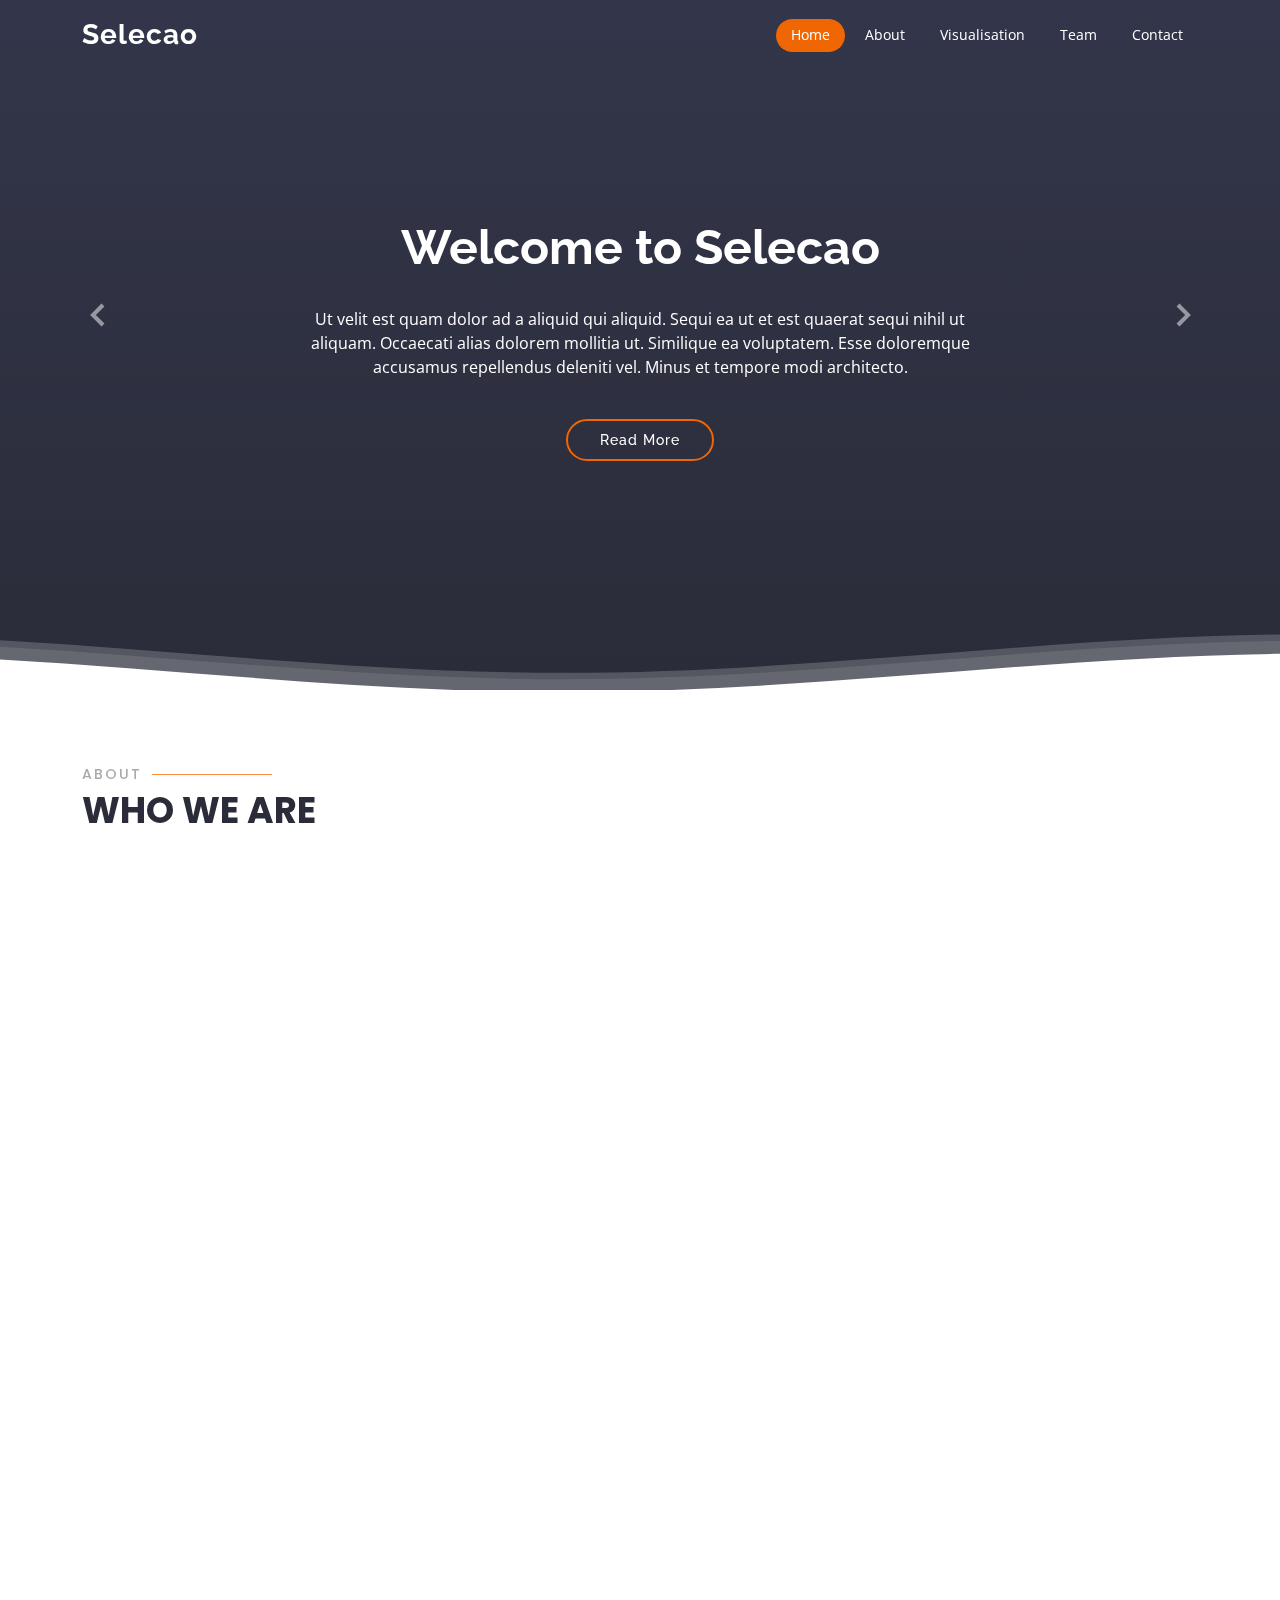
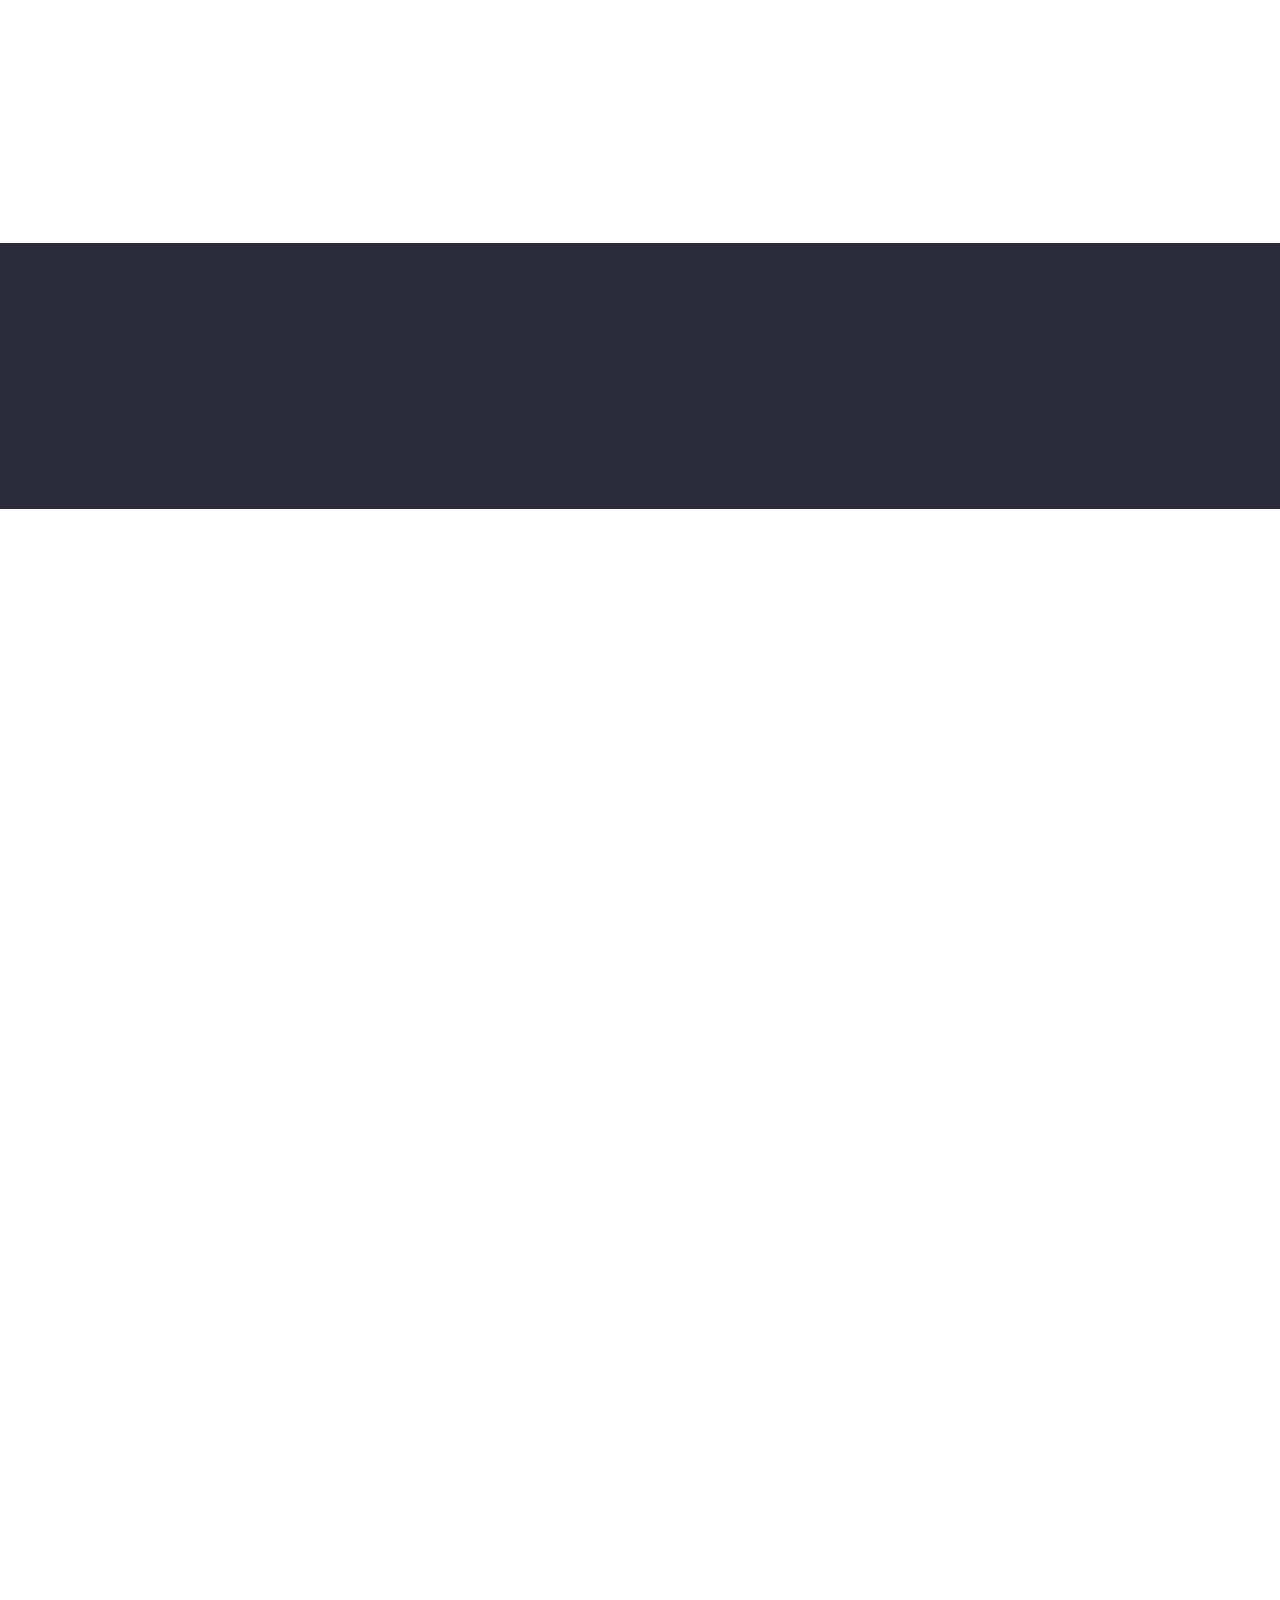
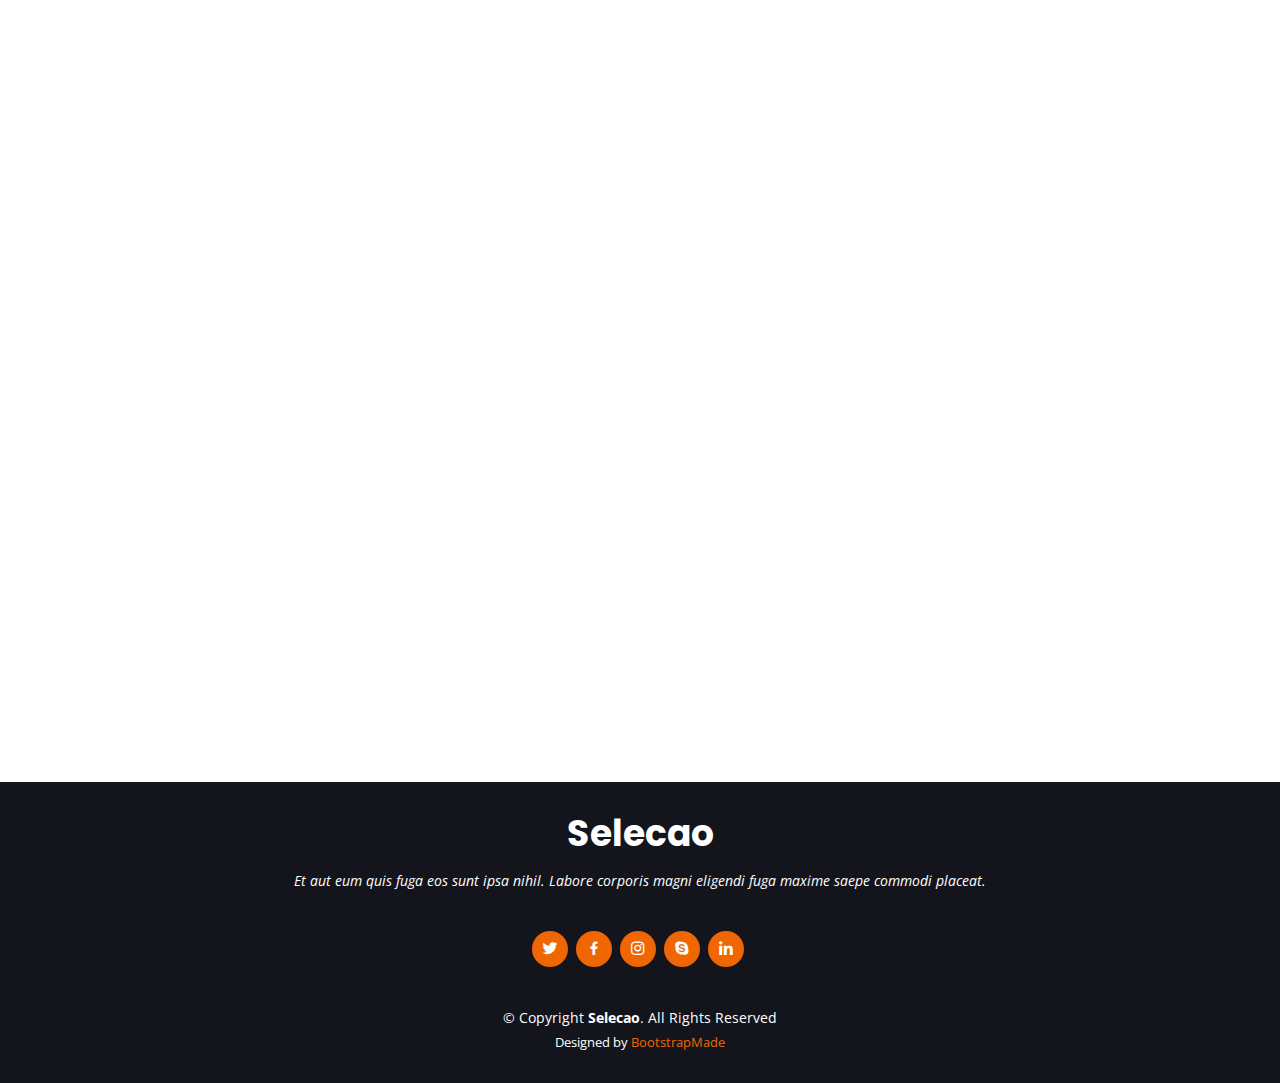
<file: 01_main/index.html>
<!DOCTYPE html>
<html lang="en">

<head>
  <meta charset="utf-8">
  <meta content="width=device-width, initial-scale=1.0" name="viewport">

  <title>Selecao Bootstrap Template - Index</title>
  <meta content="" name="description">
  <meta content="" name="keywords">

  <!-- Favicons -->
  <link href="assets/img/favicon.png" rel="icon">
  <link href="assets/img/apple-touch-icon.png" rel="apple-touch-icon">

  <!-- Google Fonts -->
  <link href="https://fonts.googleapis.com/css?family=Open+Sans:300,300i,400,400i,600,600i,700,700i|Raleway:300,300i,400,400i,500,500i,600,600i,700,700i|Poppins:300,300i,400,400i,500,500i,600,600i,700,700i" rel="stylesheet">

  <!-- Vendor CSS Files -->
  <link href="assets/vendor/animate.css/animate.min.css" rel="stylesheet">
  <link href="assets/vendor/aos/aos.css" rel="stylesheet">
  <link href="assets/vendor/bootstrap/css/bootstrap.min.css" rel="stylesheet">
  <link href="assets/vendor/bootstrap-icons/bootstrap-icons.css" rel="stylesheet">
  <link href="assets/vendor/boxicons/css/boxicons.min.css" rel="stylesheet">
  <link href="assets/vendor/glightbox/css/glightbox.min.css" rel="stylesheet">
  <link href="assets/vendor/remixicon/remixicon.css" rel="stylesheet">
  <link href="assets/vendor/swiper/swiper-bundle.min.css" rel="stylesheet">

  <!-- Template Main CSS File -->
  <link href="assets/css/style.css" rel="stylesheet">

  <!-- =======================================================
  * Template Name: Selecao - v4.1.0
  * Template URL: https://bootstrapmade.com/selecao-bootstrap-template/
  * Author: BootstrapMade.com
  * License: https://bootstrapmade.com/license/
  ======================================================== -->
</head>

<body>

  <!-- ======= Header ======= -->
  <header id="header" class="fixed-top d-flex align-items-center  header-transparent ">
    <div class="container d-flex align-items-center justify-content-between">

      <div class="logo">
        <h1><a href="index.html">Selecao</a></h1>
        <!-- Uncomment below if you prefer to use an image logo -->
        <!-- <a href="index.html"><img src="assets/img/logo.png" alt="" class="img-fluid"></a>-->
      </div>

      <nav id="navbar" class="navbar">
        <ul>
          <li><a class="nav-link scrollto active" href="index.html">Home</a></li>
          <li><a class="nav-link scrollto" href="data.html">About</a></li>
          <li><a class="nav-link scrollto" href="visualisation.html">Visualisation</a></li>
          <!-- <li><a class="nav-link scrollto " href="#portfolio">Portfolio</a></li>
          <li><a class="nav-link scrollto" href="#pricing">Pricing</a></li> -->
          <li><a class="nav-link scrollto" href="#team">Team</a></li>
          <!-- <li class="dropdown"><a href="#"><span>Drop Down</span> <i class="bi bi-chevron-down"></i></a>
            <ul>
              <li><a href="#">Drop Down 1</a></li>
              <li class="dropdown"><a href="#"><span>Deep Drop Down</span> <i class="bi bi-chevron-right"></i></a>
                <ul>
                  <li><a href="#">Deep Drop Down 1</a></li>
                  <li><a href="#">Deep Drop Down 2</a></li>
                  <li><a href="#">Deep Drop Down 3</a></li>
                  <li><a href="#">Deep Drop Down 4</a></li>
                  <li><a href="#">Deep Drop Down 5</a></li>
                </ul>
              </li>
              <li><a href="#">Drop Down 2</a></li>
              <li><a href="#">Drop Down 3</a></li>
              <li><a href="#">Drop Down 4</a></li>
            </ul>
          </li> -->
          <li><a class="nav-link scrollto" href="#contact">Contact</a></li>
        </ul>
        <i class="bi bi-list mobile-nav-toggle"></i>
      </nav><!-- .navbar -->

    </div>
  </header><!-- End Header -->

  <!-- ======= Hero Section ======= -->
  <section id="hero" class="d-flex flex-column justify-content-end align-items-center">
    <div id="heroCarousel" data-bs-interval="5000" class="container carousel carousel-fade" data-bs-ride="carousel">

      <!-- Slide 1 -->
      <div class="carousel-item active">
        <div class="carousel-container">
          <h2 class="animate__animated animate__fadeInDown">Welcome to <span>Selecao</span></h2>
          <p class="animate__animated fanimate__adeInUp">Ut velit est quam dolor ad a aliquid qui aliquid. Sequi ea ut et est quaerat sequi nihil ut aliquam. Occaecati alias dolorem mollitia ut. Similique ea voluptatem. Esse doloremque accusamus repellendus deleniti vel. Minus et tempore modi architecto.</p>
          <a href="#about" class="btn-get-started animate__animated animate__fadeInUp scrollto">Read More</a>
        </div>
      </div>

      <!-- Slide 2 -->
      <div class="carousel-item">
        <div class="carousel-container">
          <h2 class="animate__animated animate__fadeInDown">Lorem Ipsum Dolor</h2>
          <p class="animate__animated animate__fadeInUp">Ut velit est quam dolor ad a aliquid qui aliquid. Sequi ea ut et est quaerat sequi nihil ut aliquam. Occaecati alias dolorem mollitia ut. Similique ea voluptatem. Esse doloremque accusamus repellendus deleniti vel. Minus et tempore modi architecto.</p>
          <a href="#about" class="btn-get-started animate__animated animate__fadeInUp scrollto">Read More</a>
        </div>
      </div>

      <!-- Slide 3 -->
      <div class="carousel-item">
        <div class="carousel-container">
          <h2 class="animate__animated animate__fadeInDown">Sequi ea ut et est quaerat</h2>
          <p class="animate__animated animate__fadeInUp">Ut velit est quam dolor ad a aliquid qui aliquid. Sequi ea ut et est quaerat sequi nihil ut aliquam. Occaecati alias dolorem mollitia ut. Similique ea voluptatem. Esse doloremque accusamus repellendus deleniti vel. Minus et tempore modi architecto.</p>
          <a href="#about" class="btn-get-started animate__animated animate__fadeInUp scrollto">Read More</a>
        </div>
      </div>

      <a class="carousel-control-prev" href="#heroCarousel" role="button" data-bs-slide="prev">
        <span class="carousel-control-prev-icon bx bx-chevron-left" aria-hidden="true"></span>
      </a>

      <a class="carousel-control-next" href="#heroCarousel" role="button" data-bs-slide="next">
        <span class="carousel-control-next-icon bx bx-chevron-right" aria-hidden="true"></span>
      </a>

    </div>

    <svg class="hero-waves" xmlns="http://www.w3.org/2000/svg" xmlns:xlink="http://www.w3.org/1999/xlink" viewBox="0 24 150 28 " preserveAspectRatio="none">
      <defs>
        <path id="wave-path" d="M-160 44c30 0 58-18 88-18s 58 18 88 18 58-18 88-18 58 18 88 18 v44h-352z">
      </defs>
      <g class="wave1">
        <use xlink:href="#wave-path" x="50" y="3" fill="rgba(255,255,255, .1)">
      </g>
      <g class="wave2">
        <use xlink:href="#wave-path" x="50" y="0" fill="rgba(255,255,255, .2)">
      </g>
      <g class="wave3">
        <use xlink:href="#wave-path" x="50" y="9" fill="#fff">
      </g>
    </svg>

  </section><!-- End Hero -->

  <main id="main">

    <!-- ======= About Section ======= -->
    <section id="about" class="about">
      <div class="container">

        <div class="section-title" data-aos="zoom-out">
          <h2>About</h2>
          <p>Who we are</p>
        </div>

        <div class="row content" data-aos="fade-up">
          <div class="col-lg-6">
            <p>
              Lorem ipsum dolor sit amet, consectetur adipiscing elit, sed do eiusmod tempor incididunt ut labore et dolore
              magna aliqua.
            </p>
            <ul>
              <li><i class="ri-check-double-line"></i> Ullamco laboris nisi ut aliquip ex ea commodo consequat</li>
              <li><i class="ri-check-double-line"></i> Duis aute irure dolor in reprehenderit in voluptate velit</li>
              <li><i class="ri-check-double-line"></i> Ullamco laboris nisi ut aliquip ex ea commodo consequat</li>
            </ul>
          </div>
          <div class="col-lg-6 pt-4 pt-lg-0">
            <p>
              Ullamco laboris nisi ut aliquip ex ea commodo consequat. Duis aute irure dolor in reprehenderit in voluptate
              velit esse cillum dolore eu fugiat nulla pariatur. Excepteur sint occaecat cupidatat non proident, sunt in
              culpa qui officia deserunt mollit anim id est laborum.
            </p>
            <a href="#" class="btn-learn-more">Learn More</a>
          </div>
        </div>

      </div>
    </section><!-- End About Section -->

    <!-- ======= Features Section ======= -->
    <section id="features" class="features">
      <div class="container">

        <ul class="nav nav-tabs row d-flex">
          <li class="nav-item col-3" data-aos="zoom-in">
            <a class="nav-link active show" data-bs-toggle="tab" href="#tab-1">
              <i class="ri-gps-line"></i>
              <h4 class="d-none d-lg-block">Modi sit est dela pireda nest</h4>
            </a>
          </li>
          <li class="nav-item col-3" data-aos="zoom-in" data-aos-delay="100">
            <a class="nav-link" data-bs-toggle="tab" href="#tab-2">
              <i class="ri-body-scan-line"></i>
              <h4 class="d-none d-lg-block">Unde praesenti mara setra le</h4>
            </a>
          </li>
          <li class="nav-item col-3" data-aos="zoom-in" data-aos-delay="200">
            <a class="nav-link" data-bs-toggle="tab" href="#tab-3">
              <i class="ri-sun-line"></i>
              <h4 class="d-none d-lg-block">Pariatur explica nitro dela</h4>
            </a>
          </li>
          <li class="nav-item col-3" data-aos="zoom-in" data-aos-delay="300">
            <a class="nav-link" data-bs-toggle="tab" href="#tab-4">
              <i class="ri-store-line"></i>
              <h4 class="d-none d-lg-block">Nostrum qui dile node</h4>
            </a>
          </li>
        </ul>

        <div class="tab-content" data-aos="fade-up">
          <div class="tab-pane active show" id="tab-1">
            <div class="row">
              <div class="col-lg-6 order-2 order-lg-1 mt-3 mt-lg-0">
                <h3>Voluptatem dignissimos provident quasi corporis voluptates sit assumenda.</h3>
                <p class="fst-italic">
                  Lorem ipsum dolor sit amet, consectetur adipiscing elit, sed do eiusmod tempor incididunt ut labore et dolore
                  magna aliqua.
                </p>
                <ul>
                  <li><i class="ri-check-double-line"></i> Ullamco laboris nisi ut aliquip ex ea commodo consequat.</li>
                  <li><i class="ri-check-double-line"></i> Duis aute irure dolor in reprehenderit in voluptate velit.</li>
                  <li><i class="ri-check-double-line"></i> Ullamco laboris nisi ut aliquip ex ea commodo consequat. Duis aute irure dolor in reprehenderit in voluptate trideta storacalaperda mastiro dolore eu fugiat nulla pariatur.</li>
                </ul>
                <p>
                  Ullamco laboris nisi ut aliquip ex ea commodo consequat. Duis aute irure dolor in reprehenderit in voluptate
                  velit esse cillum dolore eu fugiat nulla pariatur. Excepteur sint occaecat cupidatat non proident, sunt in
                  culpa qui officia deserunt mollit anim id est laborum
                </p>
              </div>
              <div class="col-lg-6 order-1 order-lg-2 text-center">
                <img src="assets/img/features-1.png" alt="" class="img-fluid">
              </div>
            </div>
          </div>
          <div class="tab-pane" id="tab-2">
            <div class="row">
              <div class="col-lg-6 order-2 order-lg-1 mt-3 mt-lg-0">
                <h3>Neque exercitationem debitis soluta quos debitis quo mollitia officia est</h3>
                <p>
                  Ullamco laboris nisi ut aliquip ex ea commodo consequat. Duis aute irure dolor in reprehenderit in voluptate
                  velit esse cillum dolore eu fugiat nulla pariatur. Excepteur sint occaecat cupidatat non proident, sunt in
                  culpa qui officia deserunt mollit anim id est laborum
                </p>
                <p class="fst-italic">
                  Lorem ipsum dolor sit amet, consectetur adipiscing elit, sed do eiusmod tempor incididunt ut labore et dolore
                  magna aliqua.
                </p>
                <ul>
                  <li><i class="ri-check-double-line"></i> Ullamco laboris nisi ut aliquip ex ea commodo consequat.</li>
                  <li><i class="ri-check-double-line"></i> Duis aute irure dolor in reprehenderit in voluptate velit.</li>
                  <li><i class="ri-check-double-line"></i> Provident mollitia neque rerum asperiores dolores quos qui a. Ipsum neque dolor voluptate nisi sed.</li>
                  <li><i class="ri-check-double-line"></i> Ullamco laboris nisi ut aliquip ex ea commodo consequat. Duis aute irure dolor in reprehenderit in voluptate trideta storacalaperda mastiro dolore eu fugiat nulla pariatur.</li>
                </ul>
              </div>
              <div class="col-lg-6 order-1 order-lg-2 text-center">
                <img src="assets/img/features-2.png" alt="" class="img-fluid">
              </div>
            </div>
          </div>
          <div class="tab-pane" id="tab-3">
            <div class="row">
              <div class="col-lg-6 order-2 order-lg-1 mt-3 mt-lg-0">
                <h3>Voluptatibus commodi ut accusamus ea repudiandae ut autem dolor ut assumenda</h3>
                <p>
                  Ullamco laboris nisi ut aliquip ex ea commodo consequat. Duis aute irure dolor in reprehenderit in voluptate
                  velit esse cillum dolore eu fugiat nulla pariatur. Excepteur sint occaecat cupidatat non proident, sunt in
                  culpa qui officia deserunt mollit anim id est laborum
                </p>
                <ul>
                  <li><i class="ri-check-double-line"></i> Ullamco laboris nisi ut aliquip ex ea commodo consequat.</li>
                  <li><i class="ri-check-double-line"></i> Duis aute irure dolor in reprehenderit in voluptate velit.</li>
                  <li><i class="ri-check-double-line"></i> Provident mollitia neque rerum asperiores dolores quos qui a. Ipsum neque dolor voluptate nisi sed.</li>
                </ul>
                <p class="fst-italic">
                  Lorem ipsum dolor sit amet, consectetur adipiscing elit, sed do eiusmod tempor incididunt ut labore et dolore
                  magna aliqua.
                </p>
              </div>
              <div class="col-lg-6 order-1 order-lg-2 text-center">
                <img src="assets/img/features-3.png" alt="" class="img-fluid">
              </div>
            </div>
          </div>
          <div class="tab-pane" id="tab-4">
            <div class="row">
              <div class="col-lg-6 order-2 order-lg-1 mt-3 mt-lg-0">
                <h3>Omnis fugiat ea explicabo sunt dolorum asperiores sequi inventore rerum</h3>
                <p>
                  Ullamco laboris nisi ut aliquip ex ea commodo consequat. Duis aute irure dolor in reprehenderit in voluptate
                  velit esse cillum dolore eu fugiat nulla pariatur. Excepteur sint occaecat cupidatat non proident, sunt in
                  culpa qui officia deserunt mollit anim id est laborum
                </p>
                <p class="fst-italic">
                  Lorem ipsum dolor sit amet, consectetur adipiscing elit, sed do eiusmod tempor incididunt ut labore et dolore
                  magna aliqua.
                </p>
                <ul>
                  <li><i class="ri-check-double-line"></i> Ullamco laboris nisi ut aliquip ex ea commodo consequat.</li>
                  <li><i class="ri-check-double-line"></i> Duis aute irure dolor in reprehenderit in voluptate velit.</li>
                  <li><i class="ri-check-double-line"></i> Ullamco laboris nisi ut aliquip ex ea commodo consequat. Duis aute irure dolor in reprehenderit in voluptate trideta storacalaperda mastiro dolore eu fugiat nulla pariatur.</li>
                </ul>
              </div>
              <div class="col-lg-6 order-1 order-lg-2 text-center">
                <img src="assets/img/features-4.png" alt="" class="img-fluid">
              </div>
            </div>
          </div>
        </div>

      </div>
    </section><!-- End Features Section -->

    <!-- ======= Cta Section ======= -->
    <section id="cta" class="cta">
      <div class="container">

        <div class="row" data-aos="zoom-out">
          <div class="col-lg-9 text-center text-lg-start">
            <h3>Call To Action</h3>
            <p> Duis aute irure dolor in reprehenderit in voluptate velit esse cillum dolore eu fugiat nulla pariatur. Excepteur sint occaecat cupidatat non proident, sunt in culpa qui officia deserunt mollit anim id est laborum.</p>
          </div>
          <div class="col-lg-3 cta-btn-container text-center">
            <a class="cta-btn align-middle" href="#">Call To Action</a>
          </div>
        </div>

      </div>
    </section><!-- End Cta Section -->

    <!-- ======= Services Section ======= -->
    <section id="services" class="services">
      <div class="container">

        <div class="section-title" data-aos="zoom-out">
          <h2>Services</h2>
          <p>What we do offer</p>
        </div>

        <div class="row">
          <div class="col-lg-4 col-md-6">
            <div class="icon-box" data-aos="zoom-in-left">
              <div class="icon"><i class="bi bi-briefcase" style="color: #ff689b;"></i></div>
              <h4 class="title"><a href="">Lorem Ipsum</a></h4>
              <p class="description">Voluptatum deleniti atque corrupti quos dolores et quas molestias excepturi sint occaecati cupiditate non provident</p>
            </div>
          </div>
          <div class="col-lg-4 col-md-6 mt-5 mt-md-0">
            <div class="icon-box" data-aos="zoom-in-left" data-aos-delay="100">
              <div class="icon"><i class="bi bi-book" style="color: #e9bf06;"></i></div>
              <h4 class="title"><a href="">Dolor Sitema</a></h4>
              <p class="description">Minim veniam, quis nostrud exercitation ullamco laboris nisi ut aliquip ex ea commodo consequat tarad limino ata</p>
            </div>
          </div>

          <div class="col-lg-4 col-md-6 mt-5 mt-lg-0 ">
            <div class="icon-box" data-aos="zoom-in-left" data-aos-delay="200">
              <div class="icon"><i class="bi bi-card-checklist" style="color: #3fcdc7;"></i></div>
              <h4 class="title"><a href="">Sed ut perspiciatis</a></h4>
              <p class="description">Duis aute irure dolor in reprehenderit in voluptate velit esse cillum dolore eu fugiat nulla pariatur</p>
            </div>
          </div>
          <div class="col-lg-4 col-md-6 mt-5">
            <div class="icon-box" data-aos="zoom-in-left" data-aos-delay="300">
              <div class="icon"><i class="bi bi-binoculars" style="color:#41cf2e;"></i></div>
              <h4 class="title"><a href="">Magni Dolores</a></h4>
              <p class="description">Excepteur sint occaecat cupidatat non proident, sunt in culpa qui officia deserunt mollit anim id est laborum</p>
            </div>
          </div>

          <div class="col-lg-4 col-md-6 mt-5">
            <div class="icon-box" data-aos="zoom-in-left" data-aos-delay="400">
              <div class="icon"><i class="bi bi-globe" style="color: #d6ff22;"></i></div>
              <h4 class="title"><a href="">Nemo Enim</a></h4>
              <p class="description">At vero eos et accusamus et iusto odio dignissimos ducimus qui blanditiis praesentium voluptatum deleniti atque</p>
            </div>
          </div>
          <div class="col-lg-4 col-md-6 mt-5">
            <div class="icon-box" data-aos="zoom-in-left" data-aos-delay="500">
              <div class="icon"><i class="bi bi-clock" style="color: #4680ff;"></i></div>
              <h4 class="title"><a href="">Eiusmod Tempor</a></h4>
              <p class="description">Et harum quidem rerum facilis est et expedita distinctio. Nam libero tempore, cum soluta nobis est eligendi</p>
            </div>
          </div>
        </div>

      </div>
    </section><!-- End Services Section -->

    <!-- ======= Portfolio Section ======= -->
    <!-- <section id="portfolio" class="portfolio">
      <div class="container">

        <div class="section-title" data-aos="zoom-out">
          <h2>Portfolio</h2>
          <p>What we've done</p>
        </div>

        <ul id="portfolio-flters" class="d-flex justify-content-end" data-aos="fade-up">
          <li data-filter="*" class="filter-active">All</li>
          <li data-filter=".filter-app">App</li>
          <li data-filter=".filter-card">Card</li>
          <li data-filter=".filter-web">Web</li>
        </ul>

        <div class="row portfolio-container" data-aos="fade-up">

          <div class="col-lg-4 col-md-6 portfolio-item filter-app">
            <div class="portfolio-img"><img src="assets/img/portfolio/portfolio-1.jpg" class="img-fluid" alt=""></div>
            <div class="portfolio-info">
              <h4>App 1</h4>
              <p>App</p>
              <a href="assets/img/portfolio/portfolio-1.jpg" data-gallery="portfolioGallery" class="portfolio-lightbox preview-link" title="App 1"><i class="bx bx-plus"></i></a>
              <a href="portfolio-details.html" class="details-link" title="More Details"><i class="bx bx-link"></i></a>
            </div>
          </div>

          <div class="col-lg-4 col-md-6 portfolio-item filter-web">
            <div class="portfolio-img"><img src="assets/img/portfolio/portfolio-2.jpg" class="img-fluid" alt=""></div>
            <div class="portfolio-info">
              <h4>Web 3</h4>
              <p>Web</p>
              <a href="assets/img/portfolio/portfolio-2.jpg" data-gallery="portfolioGallery" class="portfolio-lightbox preview-link" title="Web 3"><i class="bx bx-plus"></i></a>
              <a href="portfolio-details.html" class="details-link" title="More Details"><i class="bx bx-link"></i></a>
            </div>
          </div>

          <div class="col-lg-4 col-md-6 portfolio-item filter-app">
            <div class="portfolio-img"><img src="assets/img/portfolio/portfolio-3.jpg" class="img-fluid" alt=""></div>
            <div class="portfolio-info">
              <h4>App 2</h4>
              <p>App</p>
              <a href="assets/img/portfolio/portfolio-3.jpg" data-gallery="portfolioGallery" class="portfolio-lightbox preview-link" title="App 2"><i class="bx bx-plus"></i></a>
              <a href="portfolio-details.html" class="details-link" title="More Details"><i class="bx bx-link"></i></a>
            </div>
          </div>

          <div class="col-lg-4 col-md-6 portfolio-item filter-card">
            <div class="portfolio-img"><img src="assets/img/portfolio/portfolio-4.jpg" class="img-fluid" alt=""></div>
            <div class="portfolio-info">
              <h4>Card 2</h4>
              <p>Card</p>
              <a href="assets/img/portfolio/portfolio-4.jpg" data-gallery="portfolioGallery" class="portfolio-lightbox preview-link" title="Card 2"><i class="bx bx-plus"></i></a>
              <a href="portfolio-details.html" class="details-link" title="More Details"><i class="bx bx-link"></i></a>
            </div>
          </div>

          <div class="col-lg-4 col-md-6 portfolio-item filter-web">
            <div class="portfolio-img"><img src="assets/img/portfolio/portfolio-5.jpg" class="img-fluid" alt=""></div>
            <div class="portfolio-info">
              <h4>Web 2</h4>
              <p>Web</p>
              <a href="assets/img/portfolio/portfolio-5.jpg" data-gallery="portfolioGallery" class="portfolio-lightbox preview-link" title="Web 2"><i class="bx bx-plus"></i></a>
              <a href="portfolio-details.html" class="details-link" title="More Details"><i class="bx bx-link"></i></a>
            </div>
          </div>

          <div class="col-lg-4 col-md-6 portfolio-item filter-app">
            <div class="portfolio-img"><img src="assets/img/portfolio/portfolio-6.jpg" class="img-fluid" alt=""></div>
            <div class="portfolio-info">
              <h4>App 3</h4>
              <p>App</p>
              <a href="assets/img/portfolio/portfolio-6.jpg" data-gallery="portfolioGallery" class="portfolio-lightbox preview-link" title="App 3"><i class="bx bx-plus"></i></a>
              <a href="portfolio-details.html" class="details-link" title="More Details"><i class="bx bx-link"></i></a>
            </div>
          </div>

          <div class="col-lg-4 col-md-6 portfolio-item filter-card">
            <div class="portfolio-img"><img src="assets/img/portfolio/portfolio-7.jpg" class="img-fluid" alt=""></div>
            <div class="portfolio-info">
              <h4>Card 1</h4>
              <p>Card</p>
              <a href="assets/img/portfolio/portfolio-7.jpg" data-gallery="portfolioGallery" class="portfolio-lightbox preview-link" title="Card 1"><i class="bx bx-plus"></i></a>
              <a href="portfolio-details.html" class="details-link" title="More Details"><i class="bx bx-link"></i></a>
            </div>
          </div>

          <div class="col-lg-4 col-md-6 portfolio-item filter-card">
            <div class="portfolio-img"><img src="assets/img/portfolio/portfolio-8.jpg" class="img-fluid" alt=""></div>
            <div class="portfolio-info">
              <h4>Card 3</h4>
              <p>Card</p>
              <a href="assets/img/portfolio/portfolio-8.jpg" data-gallery="portfolioGallery" class="portfolio-lightbox preview-link" title="Card 3"><i class="bx bx-plus"></i></a>
              <a href="portfolio-details.html" class="details-link" title="More Details"><i class="bx bx-link"></i></a>
            </div>
          </div>

          <div class="col-lg-4 col-md-6 portfolio-item filter-web">
            <div class="portfolio-img"><img src="assets/img/portfolio/portfolio-9.jpg" class="img-fluid" alt=""></div>
            <div class="portfolio-info">
              <h4>Web 3</h4>
              <p>Web</p>
              <a href="assets/img/portfolio/portfolio-9.jpg" data-gallery="portfolioGallery" class="portfolio-lightbox preview-link" title="Web 3"><i class="bx bx-plus"></i></a>
              <a href="portfolio-details.html" class="details-link" title="More Details"><i class="bx bx-link"></i></a>
            </div>
          </div>

        </div>

      </div>
    </section> -->
    <!-- End Portfolio Section -->

    <!-- ======= Testimonials Section ======= -->
    <!-- <section id="testimonials" class="testimonials">
      <div class="container">

        <div class="section-title" data-aos="zoom-out">
          <h2>Testimonials</h2>
          <p>What they are saying about us</p>
        </div>

        <div class="testimonials-slider swiper-container" data-aos="fade-up" data-aos-delay="100">
          <div class="swiper-wrapper">

            <div class="swiper-slide">
              <div class="testimonial-item">
                <p>
                  <i class="bx bxs-quote-alt-left quote-icon-left"></i>
                  Proin iaculis purus consequat sem cure digni ssim donec porttitora entum suscipit rhoncus. Accusantium quam, ultricies eget id, aliquam eget nibh et. Maecen aliquam, risus at semper.
                  <i class="bx bxs-quote-alt-right quote-icon-right"></i>
                </p>
                <img src="assets/img/testimonials/testimonials-1.jpg" class="testimonial-img" alt="">
                <h3>Saul Goodman</h3>
                <h4>Ceo &amp; Founder</h4>
              </div>
            </div> -->
            <!-- End testimonial item -->

            <!-- <div class="swiper-slide">
              <div class="testimonial-item">
                <p>
                  <i class="bx bxs-quote-alt-left quote-icon-left"></i>
                  Export tempor illum tamen malis malis eram quae irure esse labore quem cillum quid cillum eram malis quorum velit fore eram velit sunt aliqua noster fugiat irure amet legam anim culpa.
                  <i class="bx bxs-quote-alt-right quote-icon-right"></i>
                </p>
                <img src="assets/img/testimonials/testimonials-2.jpg" class="testimonial-img" alt="">
                <h3>Sara Wilsson</h3>
                <h4>Designer</h4>
              </div>
            </div> -->
            <!-- End testimonial item -->

            <!-- <div class="swiper-slide">
              <div class="testimonial-item">
                <p>
                  <i class="bx bxs-quote-alt-left quote-icon-left"></i>
                  Enim nisi quem export duis labore cillum quae magna enim sint quorum nulla quem veniam duis minim tempor labore quem eram duis noster aute amet eram fore quis sint minim.
                  <i class="bx bxs-quote-alt-right quote-icon-right"></i>
                </p>
                <img src="assets/img/testimonials/testimonials-3.jpg" class="testimonial-img" alt="">
                <h3>Jena Karlis</h3>
                <h4>Store Owner</h4>
              </div>
            </div> -->
            <!-- End testimonial item -->

            <!-- <div class="swiper-slide">
              <div class="testimonial-item">
                <p>
                  <i class="bx bxs-quote-alt-left quote-icon-left"></i>
                  Fugiat enim eram quae cillum dolore dolor amet nulla culpa multos export minim fugiat minim velit minim dolor enim duis veniam ipsum anim magna sunt elit fore quem dolore labore illum veniam.
                  <i class="bx bxs-quote-alt-right quote-icon-right"></i>
                </p>
                <img src="assets/img/testimonials/testimonials-4.jpg" class="testimonial-img" alt="">
                <h3>Matt Brandon</h3>
                <h4>Freelancer</h4>
              </div>
            </div> -->
            <!-- End testimonial item -->

            <!-- <div class="swiper-slide">
              <div class="testimonial-item">
                <p>
                  <i class="bx bxs-quote-alt-left quote-icon-left"></i>
                  Quis quorum aliqua sint quem legam fore sunt eram irure aliqua veniam tempor noster veniam enim culpa labore duis sunt culpa nulla illum cillum fugiat legam esse veniam culpa fore nisi cillum quid.
                  <i class="bx bxs-quote-alt-right quote-icon-right"></i>
                </p>
                <img src="assets/img/testimonials/testimonials-5.jpg" class="testimonial-img" alt="">
                <h3>John Larson</h3>
                <h4>Entrepreneur</h4>
              </div>
            </div> -->
            <!-- End testimonial item -->

          <!-- </div>
          <div class="swiper-pagination"></div>
        </div>

      </div>
    </section> -->
    <!-- End Testimonials Section -->
    

    <!-- ======= Pricing Section ======= -->
    <!-- <section id="pricing" class="pricing">
      <div class="container">

        <div class="section-title" data-aos="zoom-out">
          <h2>Pricing</h2>
          <p>Our Competing Prices</p>
        </div>

        <div class="row">

          <div class="col-lg-3 col-md-6">
            <div class="box" data-aos="zoom-in">
              <h3>Free</h3>
              <h4><sup>$</sup>0<span> / month</span></h4>
              <ul>
                <li>Aida dere</li>
                <li>Nec feugiat nisl</li>
                <li>Nulla at volutpat dola</li>
                <li class="na">Pharetra massa</li>
                <li class="na">Massa ultricies mi</li>
              </ul>
              <div class="btn-wrap">
                <a href="#" class="btn-buy">Buy Now</a>
              </div>
            </div>
          </div>

          <div class="col-lg-3 col-md-6 mt-4 mt-md-0">
            <div class="box featured" data-aos="zoom-in" data-aos-delay="100">
              <h3>Business</h3>
              <h4><sup>$</sup>19<span> / month</span></h4>
              <ul>
                <li>Aida dere</li>
                <li>Nec feugiat nisl</li>
                <li>Nulla at volutpat dola</li>
                <li>Pharetra massa</li>
                <li class="na">Massa ultricies mi</li>
              </ul>
              <div class="btn-wrap">
                <a href="#" class="btn-buy">Buy Now</a>
              </div>
            </div>
          </div>

          <div class="col-lg-3 col-md-6 mt-4 mt-lg-0">
            <div class="box" data-aos="zoom-in" data-aos-delay="200">
              <h3>Developer</h3>
              <h4><sup>$</sup>29<span> / month</span></h4>
              <ul>
                <li>Aida dere</li>
                <li>Nec feugiat nisl</li>
                <li>Nulla at volutpat dola</li>
                <li>Pharetra massa</li>
                <li>Massa ultricies mi</li>
              </ul>
              <div class="btn-wrap">
                <a href="#" class="btn-buy">Buy Now</a>
              </div>
            </div>
          </div>

          <div class="col-lg-3 col-md-6 mt-4 mt-lg-0">
            <div class="box" data-aos="zoom-in" data-aos-delay="300">
              <span class="advanced">Advanced</span>
              <h3>Ultimate</h3>
              <h4><sup>$</sup>49<span> / month</span></h4>
              <ul>
                <li>Aida dere</li>
                <li>Nec feugiat nisl</li>
                <li>Nulla at volutpat dola</li>
                <li>Pharetra massa</li>
                <li>Massa ultricies mi</li>
              </ul>
              <div class="btn-wrap">
                <a href="#" class="btn-buy">Buy Now</a>
              </div>
            </div>
          </div>

        </div>

      </div>
    </section> -->
    <!-- End Pricing Section -->

    <!-- ======= F.A.Q Section ======= -->
    <!-- <section id="faq" class="faq">
      <div class="container">

        <div class="section-title" data-aos="zoom-out">
          <h2>F.A.Q</h2>
          <p>Frequently Asked Questions</p>
        </div>

        <ul class="faq-list">

          <li>
            <div data-bs-toggle="collapse" class="collapsed question" href="#faq1">Non consectetur a erat nam at lectus urna duis? <i class="bi bi-chevron-down icon-show"></i><i class="bi bi-chevron-up icon-close"></i></div>
            <div id="faq1" class="collapse" data-bs-parent=".faq-list">
              <p>
                Feugiat pretium nibh ipsum consequat. Tempus iaculis urna id volutpat lacus laoreet non curabitur gravida. Venenatis lectus magna fringilla urna porttitor rhoncus dolor purus non.
              </p>
            </div>
          </li>

          <li>
            <div data-bs-toggle="collapse" href="#faq2" class="collapsed question">Feugiat scelerisque varius morbi enim nunc faucibus a pellentesque? <i class="bi bi-chevron-down icon-show"></i><i class="bi bi-chevron-up icon-close"></i></div>
            <div id="faq2" class="collapse" data-bs-parent=".faq-list">
              <p>
                Dolor sit amet consectetur adipiscing elit pellentesque habitant morbi. Id interdum velit laoreet id donec ultrices. Fringilla phasellus faucibus scelerisque eleifend donec pretium. Est pellentesque elit ullamcorper dignissim. Mauris ultrices eros in cursus turpis massa tincidunt dui.
              </p>
            </div>
          </li>

          <li>
            <div data-bs-toggle="collapse" href="#faq3" class="collapsed question">Dolor sit amet consectetur adipiscing elit pellentesque habitant morbi? <i class="bi bi-chevron-down icon-show"></i><i class="bi bi-chevron-up icon-close"></i></div>
            <div id="faq3" class="collapse" data-bs-parent=".faq-list">
              <p>
                Eleifend mi in nulla posuere sollicitudin aliquam ultrices sagittis orci. Faucibus pulvinar elementum integer enim. Sem nulla pharetra diam sit amet nisl suscipit. Rutrum tellus pellentesque eu tincidunt. Lectus urna duis convallis convallis tellus. Urna molestie at elementum eu facilisis sed odio morbi quis
              </p>
            </div>
          </li>

          <li>
            <div data-bs-toggle="collapse" href="#faq4" class="collapsed question">Ac odio tempor orci dapibus. Aliquam eleifend mi in nulla? <i class="bi bi-chevron-down icon-show"></i><i class="bi bi-chevron-up icon-close"></i></div>
            <div id="faq4" class="collapse" data-bs-parent=".faq-list">
              <p>
                Dolor sit amet consectetur adipiscing elit pellentesque habitant morbi. Id interdum velit laoreet id donec ultrices. Fringilla phasellus faucibus scelerisque eleifend donec pretium. Est pellentesque elit ullamcorper dignissim. Mauris ultrices eros in cursus turpis massa tincidunt dui.
              </p>
            </div>
          </li>

          <li>
            <div data-bs-toggle="collapse" href="#faq5" class="collapsed question">Tempus quam pellentesque nec nam aliquam sem et tortor consequat? <i class="bi bi-chevron-down icon-show"></i><i class="bi bi-chevron-up icon-close"></i></div>
            <div id="faq5" class="collapse" data-bs-parent=".faq-list">
              <p>
                Molestie a iaculis at erat pellentesque adipiscing commodo. Dignissim suspendisse in est ante in. Nunc vel risus commodo viverra maecenas accumsan. Sit amet nisl suscipit adipiscing bibendum est. Purus gravida quis blandit turpis cursus in
              </p>
            </div>
          </li>

          <li>
            <div data-bs-toggle="collapse" href="#faq6" class="collapsed question">Tortor vitae purus faucibus ornare. Varius vel pharetra vel turpis nunc eget lorem dolor? <i class="bi bi-chevron-down icon-show"></i><i class="bi bi-chevron-up icon-close"></i></div>
            <div id="faq6" class="collapse" data-bs-parent=".faq-list">
              <p>
                Laoreet sit amet cursus sit amet dictum sit amet justo. Mauris vitae ultricies leo integer malesuada nunc vel. Tincidunt eget nullam non nisi est sit amet. Turpis nunc eget lorem dolor sed. Ut venenatis tellus in metus vulputate eu scelerisque. Pellentesque diam volutpat commodo sed egestas egestas fringilla phasellus faucibus. Nibh tellus molestie nunc non blandit massa enim nec.
              </p>
            </div>
          </li>

        </ul>

      </div>
    </section>-->
    <!-- End F.A.Q Section -->

    <!-- ======= Team Section ======= -->
    <section id="team" class="team">
      <div class="container">

        <div class="section-title" data-aos="zoom-out">
          <h2>Team</h2>
          <p>Our Hardworking Team</p>
        </div>

        <div class="row">

          <div class="col-lg-3 col-md-6 d-flex align-items-stretch">
            <div class="member" data-aos="fade-up">
              <div class="member-img">
                <img src="assets/img/team/team-1.jpg" class="img-fluid" alt="">
                <div class="social">
                  <a href=""><i class="bi bi-twitter"></i></a>
                  <a href=""><i class="bi bi-facebook"></i></a>
                  <a href=""><i class="bi bi-instagram"></i></a>
                  <a href=""><i class="bi bi-linkedin"></i></a>
                </div>
              </div>
              <div class="member-info">
                <h4>Walter White</h4>
                <span>Chief Executive Officer</span>
              </div>
            </div>
          </div>

          <div class="col-lg-3 col-md-6 d-flex align-items-stretch">
            <div class="member" data-aos="fade-up" data-aos-delay="100">
              <div class="member-img">
                <img src="assets/img/team/team-2.jpg" class="img-fluid" alt="">
                <div class="social">
                  <a href=""><i class="bi bi-twitter"></i></a>
                  <a href=""><i class="bi bi-facebook"></i></a>
                  <a href=""><i class="bi bi-instagram"></i></a>
                  <a href=""><i class="bi bi-linkedin"></i></a>
                </div>
              </div>
              <div class="member-info">
                <h4>Sarah Jhonson</h4>
                <span>Product Manager</span>
              </div>
            </div>
          </div>

          <div class="col-lg-3 col-md-6 d-flex align-items-stretch">
            <div class="member" data-aos="fade-up" data-aos-delay="200">
              <div class="member-img">
                <img src="assets/img/team/team-3.jpg" class="img-fluid" alt="">
                <div class="social">
                  <a href=""><i class="bi bi-twitter"></i></a>
                  <a href=""><i class="bi bi-facebook"></i></a>
                  <a href=""><i class="bi bi-instagram"></i></a>
                  <a href=""><i class="bi bi-linkedin"></i></a>
                </div>
              </div>
              <div class="member-info">
                <h4>William Anderson</h4>
                <span>CTO</span>
              </div>
            </div>
          </div>

          <div class="col-lg-3 col-md-6 d-flex align-items-stretch">
            <div class="member" data-aos="fade-up" data-aos-delay="300">
              <div class="member-img">
                <img src="assets/img/team/team-4.jpg" class="img-fluid" alt="">
                <div class="social">
                  <a href=""><i class="bi bi-twitter"></i></a>
                  <a href=""><i class="bi bi-facebook"></i></a>
                  <a href=""><i class="bi bi-instagram"></i></a>
                  <a href=""><i class="bi bi-linkedin"></i></a>
                </div>
              </div>
              <div class="member-info">
                <h4>Amanda Jepson</h4>
                <span>Accountant</span>
              </div>
            </div>
          </div>

        </div>

      </div>
    </section><!-- End Team Section -->

    <!-- ======= Contact Section ======= -->
    <section id="contact" class="contact">
      <div class="container">

        <div class="section-title" data-aos="zoom-out">
          <h2>Contact</h2>
          <p>Contact Us</p>
        </div>

        <div class="row mt-5">

          <div class="col-lg-4" data-aos="fade-right">
            <div class="info">
              <div class="address">
                <i class="bi bi-geo-alt"></i>
                <h4>Location:</h4>
                <p>A108 Adam Street, New York, NY 535022</p>
              </div>

              <div class="email">
                <i class="bi bi-envelope"></i>
                <h4>Email:</h4>
                <p>info@example.com</p>
              </div>

              <div class="phone">
                <i class="bi bi-phone"></i>
                <h4>Call:</h4>
                <p>+1 5589 55488 55s</p>
              </div>

            </div>

          </div>

          <div class="col-lg-8 mt-5 mt-lg-0" data-aos="fade-left">

            <form action="forms/contact.php" method="post" role="form" class="php-email-form">
              <div class="row">
                <div class="col-md-6 form-group">
                  <input type="text" name="name" class="form-control" id="name" placeholder="Your Name" required>
                </div>
                <div class="col-md-6 form-group mt-3 mt-md-0">
                  <input type="email" class="form-control" name="email" id="email" placeholder="Your Email" required>
                </div>
              </div>
              <div class="form-group mt-3">
                <input type="text" class="form-control" name="subject" id="subject" placeholder="Subject" required>
              </div>
              <div class="form-group mt-3">
                <textarea class="form-control" name="message" rows="5" placeholder="Message" required></textarea>
              </div>
              <div class="my-3">
                <div class="loading">Loading</div>
                <div class="error-message"></div>
                <div class="sent-message">Your message has been sent. Thank you!</div>
              </div>
              <div class="text-center"><button type="submit">Send Message</button></div>
            </form>

          </div>

        </div>

      </div>
    </section><!-- End Contact Section -->

  </main><!-- End #main -->

  <!-- ======= Footer ======= -->
  <footer id="footer">
    <div class="container">
      <h3>Selecao</h3>
      <p>Et aut eum quis fuga eos sunt ipsa nihil. Labore corporis magni eligendi fuga maxime saepe commodi placeat.</p>
      <div class="social-links">
        <a href="#" class="twitter"><i class="bx bxl-twitter"></i></a>
        <a href="#" class="facebook"><i class="bx bxl-facebook"></i></a>
        <a href="#" class="instagram"><i class="bx bxl-instagram"></i></a>
        <a href="#" class="google-plus"><i class="bx bxl-skype"></i></a>
        <a href="#" class="linkedin"><i class="bx bxl-linkedin"></i></a>
      </div>
      <div class="copyright">
        &copy; Copyright <strong><span>Selecao</span></strong>. All Rights Reserved
      </div>
      <div class="credits">
        <!-- All the links in the footer should remain intact. -->
        <!-- You can delete the links only if you purchased the pro version. -->
        <!-- Licensing information: https://bootstrapmade.com/license/ -->
        <!-- Purchase the pro version with working PHP/AJAX contact form: https://bootstrapmade.com/selecao-bootstrap-template/ -->
        Designed by <a href="https://bootstrapmade.com/">BootstrapMade</a>
      </div>
    </div>
  </footer><!-- End Footer -->

  <a href="#" class="back-to-top d-flex align-items-center justify-content-center"><i class="bi bi-arrow-up-short"></i></a>

  <!-- Vendor JS Files -->
  <script src="assets/vendor/aos/aos.js"></script>
  <script src="assets/vendor/bootstrap/js/bootstrap.bundle.min.js"></script>
  <script src="assets/vendor/glightbox/js/glightbox.min.js"></script>
  <script src="assets/vendor/isotope-layout/isotope.pkgd.min.js"></script>
  <script src="assets/vendor/php-email-form/validate.js"></script>
  <script src="assets/vendor/swiper/swiper-bundle.min.js"></script>

  <!-- Template Main JS File -->
  <script src="assets/js/main.js"></script>

</body>

</html>
</file>
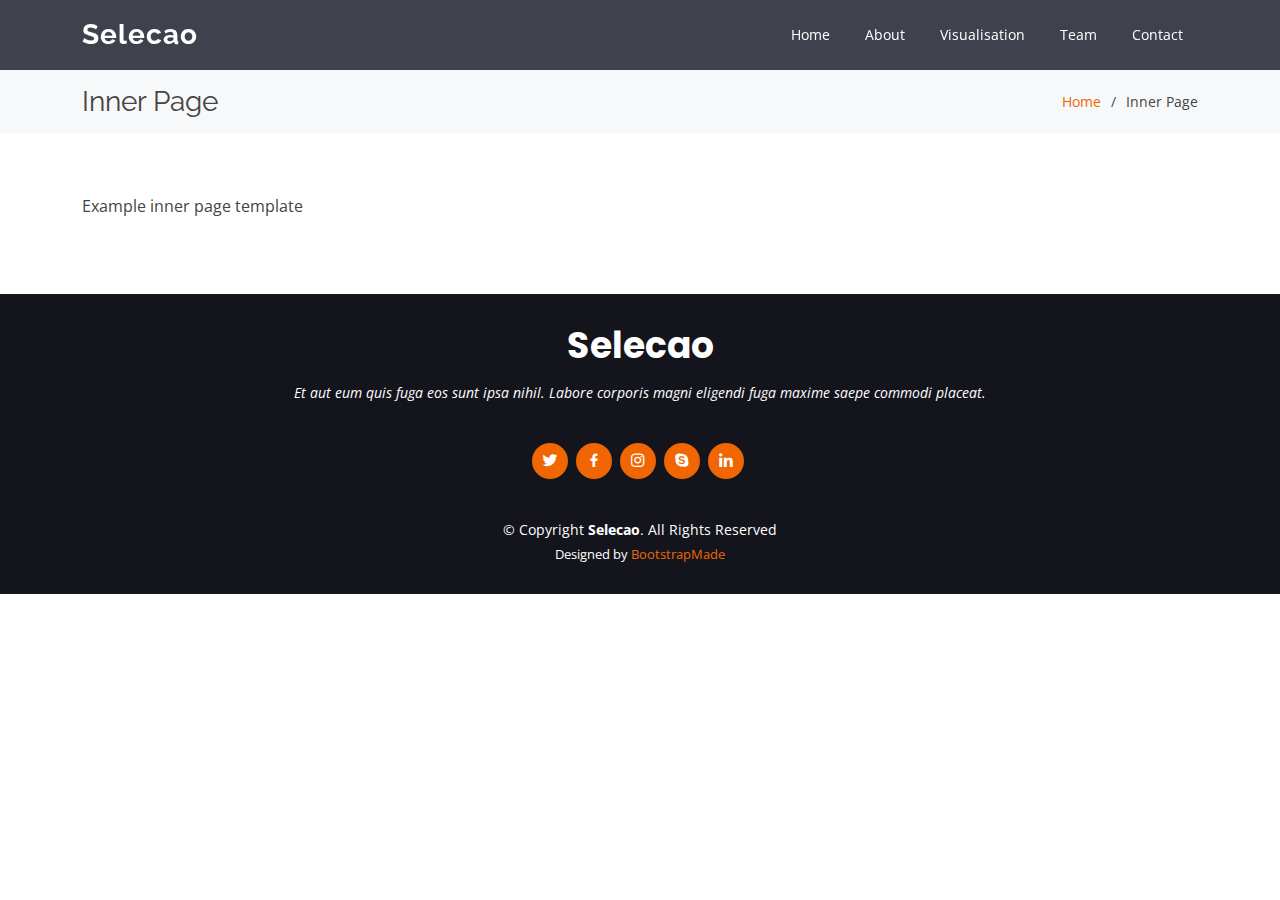
<file: 01_main/data.html>
<!DOCTYPE html>
<html lang="en">

<head>
  <meta charset="utf-8">
  <meta content="width=device-width, initial-scale=1.0" name="viewport">

  <title>About</title>
  <meta content="" name="description">
  <meta content="" name="keywords">

  <!-- Favicons -->
  <link href="assets/img/favicon.png" rel="icon">
  <link href="assets/img/apple-touch-icon.png" rel="apple-touch-icon">

  <!-- Google Fonts -->
  <link href="https://fonts.googleapis.com/css?family=Open+Sans:300,300i,400,400i,600,600i,700,700i|Raleway:300,300i,400,400i,500,500i,600,600i,700,700i|Poppins:300,300i,400,400i,500,500i,600,600i,700,700i" rel="stylesheet">

  <!-- Vendor CSS Files -->
  <link href="assets/vendor/animate.css/animate.min.css" rel="stylesheet">
  <link href="assets/vendor/aos/aos.css" rel="stylesheet">
  <link href="assets/vendor/bootstrap/css/bootstrap.min.css" rel="stylesheet">
  <link href="assets/vendor/bootstrap-icons/bootstrap-icons.css" rel="stylesheet">
  <link href="assets/vendor/boxicons/css/boxicons.min.css" rel="stylesheet">
  <link href="assets/vendor/glightbox/css/glightbox.min.css" rel="stylesheet">
  <link href="assets/vendor/remixicon/remixicon.css" rel="stylesheet">
  <link href="assets/vendor/swiper/swiper-bundle.min.css" rel="stylesheet">

  <!-- Template Main CSS File -->
  <link href="assets/css/style.css" rel="stylesheet">

  <!-- =======================================================
  * Template Name: Selecao - v4.1.0
  * Template URL: https://bootstrapmade.com/selecao-bootstrap-template/
  * Author: BootstrapMade.com
  * License: https://bootstrapmade.com/license/
  ======================================================== -->
</head>

<body>

  <!-- ======= Header ======= -->
  <header id="header" class="fixed-top d-flex align-items-center ">
    <div class="container d-flex align-items-center justify-content-between">

      <div class="logo">
        <h1><a href="index.html">Selecao</a></h1>
        <!-- Uncomment below if you prefer to use an image logo -->
        <!-- <a href="index.html"><img src="assets/img/logo.png" alt="" class="img-fluid"></a>-->
      </div>

      <nav id="navbar" class="navbar">
        <ul>
          <li><a class="nav-link scrollto " href="index.html">Home</a></li>
          <li><a class="nav-link scrollto" href="data.html">About</a></li>
          <li><a class="nav-link scrollto" href="visualisation.html">Visualisation</a></li>
          <!-- <li><a class="nav-link scrollto " href="#portfolio">Portfolio</a></li>
          <li><a class="nav-link scrollto" href="#pricing">Pricing</a></li> -->
          <li><a class="nav-link scrollto" href="#team">Team</a></li>
          <!-- <li class="dropdown"><a href="#"><span>Drop Down</span> <i class="bi bi-chevron-down"></i></a>
            <ul>
              <li><a href="#">Drop Down 1</a></li>
              <li class="dropdown"><a href="#"><span>Deep Drop Down</span> <i class="bi bi-chevron-right"></i></a>
                <ul>
                  <li><a href="#">Deep Drop Down 1</a></li>
                  <li><a href="#">Deep Drop Down 2</a></li>
                  <li><a href="#">Deep Drop Down 3</a></li>
                  <li><a href="#">Deep Drop Down 4</a></li>
                  <li><a href="#">Deep Drop Down 5</a></li>
                </ul>
              </li>
              <li><a href="#">Drop Down 2</a></li>
              <li><a href="#">Drop Down 3</a></li>
              <li><a href="#">Drop Down 4</a></li>
            </ul>
          </li> -->
          <li><a class="nav-link scrollto" href="#contact">Contact</a></li>
        </ul>
        <i class="bi bi-list mobile-nav-toggle"></i>
      </nav><!-- .navbar -->

    </div>
  </header><!-- End Header -->

  <main id="main">

    <!-- ======= Breadcrumbs ======= -->
    <section class="breadcrumbs">
      <div class="container">

        <div class="d-flex justify-content-between align-items-center">
          <h2>Inner Page</h2>
          <ol>
            <li><a href="index.html">Home</a></li>
            <li>Inner Page</li>
          </ol>
        </div>

      </div>
    </section><!-- End Breadcrumbs -->

    <section class="inner-page">
      <div class="container">
        <p>
          Example inner page template
        </p>
      </div>
    </section>

  </main><!-- End #main -->

  <!-- ======= Footer ======= -->
  <footer id="footer">
    <div class="container">
      <h3>Selecao</h3>
      <p>Et aut eum quis fuga eos sunt ipsa nihil. Labore corporis magni eligendi fuga maxime saepe commodi placeat.</p>
      <div class="social-links">
        <a href="#" class="twitter"><i class="bx bxl-twitter"></i></a>
        <a href="#" class="facebook"><i class="bx bxl-facebook"></i></a>
        <a href="#" class="instagram"><i class="bx bxl-instagram"></i></a>
        <a href="#" class="google-plus"><i class="bx bxl-skype"></i></a>
        <a href="#" class="linkedin"><i class="bx bxl-linkedin"></i></a>
      </div>
      <div class="copyright">
        &copy; Copyright <strong><span>Selecao</span></strong>. All Rights Reserved
      </div>
      <div class="credits">
        <!-- All the links in the footer should remain intact. -->
        <!-- You can delete the links only if you purchased the pro version. -->
        <!-- Licensing information: https://bootstrapmade.com/license/ -->
        <!-- Purchase the pro version with working PHP/AJAX contact form: https://bootstrapmade.com/selecao-bootstrap-template/ -->
        Designed by <a href="https://bootstrapmade.com/">BootstrapMade</a>
      </div>
    </div>
  </footer><!-- End Footer -->

  <a href="#" class="back-to-top d-flex align-items-center justify-content-center"><i class="bi bi-arrow-up-short"></i></a>

  <!-- Vendor JS Files -->
  <script src="assets/vendor/aos/aos.js"></script>
  <script src="assets/vendor/bootstrap/js/bootstrap.bundle.min.js"></script>
  <script src="assets/vendor/glightbox/js/glightbox.min.js"></script>
  <script src="assets/vendor/isotope-layout/isotope.pkgd.min.js"></script>
  <script src="assets/vendor/php-email-form/validate.js"></script>
  <script src="assets/vendor/swiper/swiper-bundle.min.js"></script>

  <!-- Template Main JS File -->
  <script src="assets/js/main.js"></script>

</body>

</html>
</file>
<file: 01_main/assets/css/style.css>
/**
* Template Name: Selecao - v4.1.0
* Template URL: https://bootstrapmade.com/selecao-bootstrap-template/
* Author: BootstrapMade.com
* License: https://bootstrapmade.com/license/
*/

/*--------------------------------------------------------------
# General
--------------------------------------------------------------*/
body {
  font-family: "Open Sans", sans-serif;
  color: #444444;
}

a {
  color: #ef6603;
  text-decoration: none;
}

a:hover {
  color: #fc8129;
  text-decoration: none;
}

h1, h2, h3, h4, h5, h6 {
  font-family: "Raleway", sans-serif;
}

/*--------------------------------------------------------------
# Back to top button
--------------------------------------------------------------*/
.back-to-top {
  position: fixed;
  visibility: hidden;
  opacity: 0;
  right: 15px;
  bottom: 15px;
  z-index: 996;
  background:  rgba(42, 44, 57, 0.9);
  width: 40px;
  height: 40px;
  border-radius: 50px;
  transition: all 0.4s;
}

.back-to-top i {
  font-size: 28px;
  color: #fff;
  line-height: 0;
}

.back-to-top:hover {
  background: rgba(74, 78, 100, 0.9);
  color: #fff;
}

.back-to-top.active {
  visibility: visible;
  opacity: 1;
}

/*--------------------------------------------------------------
# Disable AOS delay on mobile
--------------------------------------------------------------*/
@media screen and (max-width: 768px) {
  [data-aos-delay] {
    transition-delay: 0 !important;
  }
}

/*--------------------------------------------------------------
# Header
--------------------------------------------------------------*/
#header {
  height: 70px;
  transition: all 0.5s;
  z-index: 997;
  transition: all 0.5s;
  background: rgba(42, 44, 57, 0.9);
}

#header.header-transparent {
  background: transparent;
}

#header.header-scrolled {
  background: rgba(42, 44, 57, 0.9);
}

#header .logo h1 {
  font-size: 28px;
  margin: 0;
  padding: 0;
  line-height: 1;
  font-weight: 700;
  letter-spacing: 1px;
}

#header .logo h1 a, #header .logo h1 a:hover {
  color: #fff;
  text-decoration: none;
}

#header .logo img {
  padding: 0;
  margin: 0;
  max-height: 40px;
}

/*--------------------------------------------------------------
# Navigation Menu
--------------------------------------------------------------*/
/**
* Desktop Navigation 
*/
.navbar {
  padding: 0;
}

.navbar ul {
  margin: 0;
  padding: 0;
  display: flex;
  list-style: none;
  align-items: center;
}

.navbar li {
  position: relative;
}

.navbar a {
  display: flex;
  align-items: center;
  justify-content: space-between;
  padding: 5px 15px 7px 15px;
  margin-left: 5px;
  font-size: 14px;
  color: #fff;
  white-space: nowrap;
  transition: 0.3s;
  border-radius: 50px;
}

.navbar a i {
  font-size: 12px;
  line-height: 0;
  margin-left: 5px;
}

.navbar a:hover, .navbar .active, .navbar li:hover > a {
  background: #ef6603;
}

.navbar .dropdown ul {
  display: block;
  position: absolute;
  left: 5px;
  top: calc(100% + 30px);
  margin: 5px  0 0 0;
  padding: 10px 0;
  z-index: 99;
  opacity: 0;
  visibility: hidden;
  background: #fff;
  box-shadow: 0px 0px 30px rgba(127, 137, 161, 0.25);
  transition: 0.3s;
  border-radius: 15px;
}

.navbar .dropdown ul li {
  min-width: 200px;
}

.navbar .dropdown ul a {
  padding: 10px 20px;
  color: #2a2c39;
  margin: 0 5px;
  font-size: 14px;
}

.navbar .dropdown ul a i {
  font-size: 12px;
}

.navbar .dropdown ul a:hover, .navbar .dropdown ul .active:hover, .navbar .dropdown ul li:hover > a {
  color: #fff;
}

.navbar .dropdown:hover > ul {
  opacity: 1;
  top: 100%;
  visibility: visible;
}

.navbar .dropdown .dropdown ul {
  top: 0;
  left: calc(100% - 30px);
  visibility: hidden;
}

.navbar .dropdown .dropdown:hover > ul {
  opacity: 1;
  top: 0;
  left: 100%;
  visibility: visible;
}

@media (max-width: 1366px) {
  .navbar .dropdown .dropdown ul {
    left: -90%;
  }
  .navbar .dropdown .dropdown:hover > ul {
    left: -100%;
  }
}

/**
* Mobile Navigation 
*/
.mobile-nav-toggle {
  color: #fff;
  font-size: 28px;
  cursor: pointer;
  display: none;
  line-height: 0;
  transition: 0.5s;
}

@media (max-width: 991px) {
  .mobile-nav-toggle {
    display: block;
  }
  .navbar ul {
    display: none;
  }
}

.navbar-mobile {
  position: fixed;
  overflow: hidden;
  top: 0;
  right: 0;
  left: 0;
  bottom: 0;
  background: rgba(20, 21, 28, 0.9);
  transition: 0.3s;
  z-index: 999;
}

.navbar-mobile .mobile-nav-toggle {
  position: absolute;
  top: 15px;
  right: 15px;
}

.navbar-mobile ul {
  display: block;
  position: absolute;
  top: 55px;
  right: 15px;
  bottom: 15px;
  left: 15px;
  padding: 10px 0;
  border-radius: 10px;
  background-color: #fff;
  overflow-y: auto;
  transition: 0.3s;
}

.navbar-mobile a {
  padding: 10px 20px;
  margin: 5px;
  font-size: 15px;
  color: #2a2c39;
}

.navbar-mobile a:hover, .navbar-mobile .active, .navbar-mobile li:hover > a {
  color: #fff;
}

.navbar-mobile .getstarted {
  margin: 15px;
}

.navbar-mobile .dropdown ul {
  position: static;
  display: none;
  margin: 10px 20px;
  padding: 10px 0;
  z-index: 99;
  opacity: 1;
  visibility: visible;
  background: #fff;
  box-shadow: 0px 0px 30px rgba(127, 137, 161, 0.25);
}

.navbar-mobile .dropdown ul li {
  min-width: 200px;
}

.navbar-mobile .dropdown ul a {
  padding: 10px 20px;
}

.navbar-mobile .dropdown ul a i {
  font-size: 12px;
}

.navbar-mobile .dropdown ul a:hover, .navbar-mobile .dropdown ul .active:hover, .navbar-mobile .dropdown ul li:hover > a {
  color: #fff;
}

.navbar-mobile .dropdown > .dropdown-active {
  display: block;
}

/*--------------------------------------------------------------
# Hero Section
--------------------------------------------------------------*/
#hero {
  width: 100%;
  overflow: hidden;
  position: relative;
  background: linear-gradient(0deg, #2a2c39 0%, #33364a 100%);
  padding: 0;
}

#hero .carousel-container {
  display: flex;
  justify-content: center;
  align-items: center;
  flex-direction: column;
  text-align: center;
  position: relative;
  height: 70vh;
  padding-top: 60px;
}

#hero h2 {
  color: #fff;
  margin-bottom: 30px;
  font-size: 48px;
  font-weight: 700;
}

#hero p {
  width: 80%;
  -webkit-animation-delay: 0.4s;
  animation-delay: 0.4s;
  margin: 0 auto 30px auto;
  color: #fff;
}

#hero .carousel-control-prev, #hero .carousel-control-next {
  width: 10%;
}

#hero .carousel-control-next-icon, #hero .carousel-control-prev-icon {
  background: none;
  font-size: 48px;
  line-height: 1;
  width: auto;
  height: auto;
}

#hero .btn-get-started {
  font-family: "Raleway", sans-serif;
  font-weight: 500;
  font-size: 14px;
  letter-spacing: 1px;
  display: inline-block;
  padding: 12px 32px;
  border-radius: 50px;
  transition: 0.5s;
  line-height: 1;
  margin: 10px;
  color: #fff;
  -webkit-animation-delay: 0.8s;
  animation-delay: 0.8s;
  border: 2px solid #ef6603;
}

#hero .btn-get-started:hover {
  background: #ef6603;
  color: #fff;
  text-decoration: none;
}

@media (min-width: 1024px) {
  #hero p {
    width: 60%;
  }
  #hero .carousel-control-prev, #hero .carousel-control-next {
    width: 5%;
  }
}

@media (max-width: 768px) {
  #hero .carousel-container {
    height: 90vh;
  }
  #hero h2 {
    font-size: 28px;
  }
}

.hero-waves {
  display: block;
  width: 100%;
  height: 60px;
  position: relative;
}

.wave1 use {
  -webkit-animation: move-forever1 10s linear infinite;
  animation: move-forever1 10s linear infinite;
  -webkit-animation-delay: -2s;
  animation-delay: -2s;
}

.wave2 use {
  -webkit-animation: move-forever2 8s linear infinite;
  animation: move-forever2 8s linear infinite;
  -webkit-animation-delay: -2s;
  animation-delay: -2s;
}

.wave3 use {
  -webkit-animation: move-forever3 6s linear infinite;
  animation: move-forever3 6s linear infinite;
  -webkit-animation-delay: -2s;
  animation-delay: -2s;
}

@-webkit-keyframes move-forever1 {
  0% {
    transform: translate(85px, 0%);
  }
  100% {
    transform: translate(-90px, 0%);
  }
}

@keyframes move-forever1 {
  0% {
    transform: translate(85px, 0%);
  }
  100% {
    transform: translate(-90px, 0%);
  }
}

@-webkit-keyframes move-forever2 {
  0% {
    transform: translate(-90px, 0%);
  }
  100% {
    transform: translate(85px, 0%);
  }
}

@keyframes move-forever2 {
  0% {
    transform: translate(-90px, 0%);
  }
  100% {
    transform: translate(85px, 0%);
  }
}

@-webkit-keyframes move-forever3 {
  0% {
    transform: translate(-90px, 0%);
  }
  100% {
    transform: translate(85px, 0%);
  }
}

@keyframes move-forever3 {
  0% {
    transform: translate(-90px, 0%);
  }
  100% {
    transform: translate(85px, 0%);
  }
}

/*--------------------------------------------------------------
# Sections General
--------------------------------------------------------------*/
section {
  padding: 60px 0;
  overflow: hidden;
}

.section-title {
  padding-bottom: 40px;
}

.section-title h2 {
  font-size: 14px;
  font-weight: 500;
  padding: 0;
  line-height: 1px;
  margin: 0 0 5px 0;
  letter-spacing: 2px;
  text-transform: uppercase;
  color: #aaaaaa;
  font-family: "Poppins", sans-serif;
}

.section-title h2::after {
  content: "";
  width: 120px;
  height: 1px;
  display: inline-block;
  background: #fd9042;
  margin: 4px 10px;
}

.section-title p {
  margin: 0;
  margin: 0;
  font-size: 36px;
  font-weight: 700;
  text-transform: uppercase;
  font-family: "Poppins", sans-serif;
  color: #2a2c39;
}

/*--------------------------------------------------------------
# About
--------------------------------------------------------------*/
.about {
  padding-top: 80px;
}

.about .content h3 {
  font-weight: 600;
  font-size: 26px;
}

.about .content ul {
  list-style: none;
  padding: 0;
}

.about .content ul li {
  padding-left: 28px;
  position: relative;
}

.about .content ul li + li {
  margin-top: 10px;
}

.about .content ul i {
  position: absolute;
  left: 0;
  top: 2px;
  font-size: 20px;
  color: #ef6603;
  line-height: 1;
}

.about .content p:last-child {
  margin-bottom: 0;
}

.about .content .btn-learn-more {
  font-family: "Raleway", sans-serif;
  font-weight: 600;
  font-size: 14px;
  letter-spacing: 1px;
  display: inline-block;
  padding: 12px 32px;
  border-radius: 5px;
  transition: 0.3s;
  line-height: 1;
  color: #ef6603;
  -webkit-animation-delay: 0.8s;
  animation-delay: 0.8s;
  margin-top: 6px;
  border: 2px solid #ef6603;
}

.about .content .btn-learn-more:hover {
  background: #ef6603;
  color: #fff;
  text-decoration: none;
}

/*--------------------------------------------------------------
# Features
--------------------------------------------------------------*/
.features .nav-tabs {
  border: 0;
}

.features .nav-link {
  border: 1px solid #d4d6df;
  padding: 15px;
  transition: 0.3s;
  color: #2a2c39;
  border-radius: 0;
  display: flex;
  align-items: center;
  justify-content: center;
}

.features .nav-link i {
  padding-right: 15px;
  font-size: 48px;
}

.features .nav-link h4 {
  font-size: 18px;
  font-weight: 600;
  margin: 0;
}

.features .nav-link:hover {
  color: #ef6603;
}

.features .nav-link.active {
  background: #ef6603;
  color: #fff;
  border-color: #ef6603;
}

@media (max-width: 768px) {
  .features .nav-link i {
    padding: 0;
    line-height: 1;
    font-size: 36px;
  }
}

@media (max-width: 575px) {
  .features .nav-link {
    padding: 15px;
  }
  .features .nav-link i {
    font-size: 24px;
  }
}

.features .tab-content {
  margin-top: 30px;
}

.features .tab-pane h3 {
  font-weight: 600;
  font-size: 26px;
}

.features .tab-pane ul {
  list-style: none;
  padding: 0;
}

.features .tab-pane ul li {
  padding-bottom: 10px;
}

.features .tab-pane ul i {
  font-size: 20px;
  padding-right: 4px;
  color: #ef6603;
}

.features .tab-pane p:last-child {
  margin-bottom: 0;
}

/*--------------------------------------------------------------
# Cta
--------------------------------------------------------------*/
.cta {
  background: #2a2c39;
  padding: 80px 0;
}

.cta h3 {
  color: #fff;
  font-size: 28px;
  font-weight: 700;
}

.cta p {
  color: #fff;
}

.cta .cta-btn {
  font-family: "Raleway", sans-serif;
  text-transform: uppercase;
  font-weight: 700;
  font-size: 14px;
  letter-spacing: 1px;
  display: inline-block;
  padding: 12px 30px;
  border-radius: 50px;
  transition: 0.5s;
  margin: 10px;
  color: #fff;
  background: #ef6603;
}

.cta .cta-btn:hover {
  background: #fff;
  color: #ef6603;
}

@media (max-width: 1024px) {
  .cta {
    background-attachment: scroll;
  }
}

@media (min-width: 769px) {
  .cta .cta-btn-container {
    display: flex;
    align-items: center;
    justify-content: flex-end;
  }
}

/*--------------------------------------------------------------
# Services
--------------------------------------------------------------*/
.services .icon-box {
  padding: 30px;
  position: relative;
  overflow: hidden;
  border-radius: 10px;
  background: #fff;
  box-shadow: 0 2px 29px 0 rgba(68, 88, 144, 0.12);
  transition: all 0.4s ease-in-out;
  width: 100%;
  height: 100%;
}

.services .icon-box:hover {
  transform: translateY(-10px);
  box-shadow: 0 2px 35px 0 rgba(68, 88, 144, 0.2);
}

.services .icon {
  position: absolute;
  left: -20px;
  top: calc(50% - 30px);
}

.services .icon i {
  font-size: 64px;
  line-height: 1;
  transition: 0.5s;
}

.services .title {
  margin-left: 40px;
  font-weight: 700;
  margin-bottom: 15px;
  font-size: 18px;
}

.services .title a {
  color: #2a2c39;
  transition: ease-in-out 0.3s;
}

.services .title a:hover {
  color: #ef6603;
}

.services .description {
  font-size: 14px;
  margin-left: 40px;
  line-height: 24px;
  margin-bottom: 0;
}

/*--------------------------------------------------------------
# Portfolio
--------------------------------------------------------------*/
.portfolio #portfolio-flters {
  list-style: none;
  margin-bottom: 20px;
}

.portfolio #portfolio-flters li {
  cursor: pointer;
  display: inline-block;
  margin: 0 0 10px 10px;
  font-size: 16px;
  font-weight: 500;
  line-height: 1;
  text-transform: uppercase;
  color: #444444;
  transition: all 0.3s ease-in-out;
}

.portfolio #portfolio-flters li::before {
  content: "[";
  margin-right: 6px;
  color: #fff;
  font-size: 18px;
  font-weight: 400;
  transition: all 0.3s ease-in-out;
}

.portfolio #portfolio-flters li::after {
  content: "]";
  margin-left: 6px;
  color: #fff;
  font-size: 18px;
  font-weight: 400;
  transition: all 0.3s ease-in-out;
}

.portfolio #portfolio-flters li:hover, .portfolio #portfolio-flters li.filter-active {
  color: #ef6603;
}

.portfolio #portfolio-flters li.filter-active::before, .portfolio #portfolio-flters li.filter-active::after {
  color: #ef6603;
}

.portfolio .portfolio-item {
  margin-bottom: 30px;
}

.portfolio .portfolio-item .portfolio-img {
  overflow: hidden;
}

.portfolio .portfolio-item .portfolio-img img {
  transition: all 0.8s ease-in-out;
}

.portfolio .portfolio-item .portfolio-info {
  opacity: 0;
  position: absolute;
  left: 15px;
  bottom: 0;
  z-index: 3;
  right: 15px;
  transition: all ease-in-out 0.3s;
  background: rgba(0, 0, 0, 0.5);
  padding: 10px 15px;
}

.portfolio .portfolio-item .portfolio-info h4 {
  font-size: 18px;
  color: #fff;
  font-weight: 600;
  color: #fff;
  margin-bottom: 0px;
}

.portfolio .portfolio-item .portfolio-info p {
  color: #fedac0;
  font-size: 14px;
  margin-bottom: 0;
}

.portfolio .portfolio-item .portfolio-info .preview-link, .portfolio .portfolio-item .portfolio-info .details-link {
  position: absolute;
  right: 40px;
  font-size: 24px;
  top: calc(50% - 18px);
  color: #fff;
  transition: 0.3s;
}

.portfolio .portfolio-item .portfolio-info .preview-link:hover, .portfolio .portfolio-item .portfolio-info .details-link:hover {
  color: #fd9f5b;
}

.portfolio .portfolio-item .portfolio-info .details-link {
  right: 10px;
}

.portfolio .portfolio-item .portfolio-links {
  opacity: 0;
  left: 0;
  right: 0;
  text-align: center;
  z-index: 3;
  position: absolute;
  transition: all ease-in-out 0.3s;
}

.portfolio .portfolio-item .portfolio-links a {
  color: #fff;
  margin: 0 2px;
  font-size: 28px;
  display: inline-block;
  transition: 0.3s;
}

.portfolio .portfolio-item .portfolio-links a:hover {
  color: #fd9f5b;
}

.portfolio .portfolio-item:hover .portfolio-img img {
  transform: scale(1.2);
}

.portfolio .portfolio-item:hover .portfolio-info {
  opacity: 1;
}

/*--------------------------------------------------------------
# Portfolio Details
--------------------------------------------------------------*/
.portfolio-details {
  padding-top: 40px;
}

.portfolio-details .portfolio-details-slider img {
  width: 100%;
}

.portfolio-details .portfolio-details-slider .swiper-pagination {
  margin-top: 20px;
  position: relative;
}

.portfolio-details .portfolio-details-slider .swiper-pagination .swiper-pagination-bullet {
  width: 12px;
  height: 12px;
  background-color: #fff;
  opacity: 1;
  border: 1px solid #ef6603;
}

.portfolio-details .portfolio-details-slider .swiper-pagination .swiper-pagination-bullet-active {
  background-color: #ef6603;
}

.portfolio-details .portfolio-info {
  padding: 30px;
  box-shadow: 0px 0 30px rgba(42, 44, 57, 0.08);
}

.portfolio-details .portfolio-info h3 {
  font-size: 22px;
  font-weight: 700;
  margin-bottom: 20px;
  padding-bottom: 20px;
  border-bottom: 1px solid #eee;
}

.portfolio-details .portfolio-info ul {
  list-style: none;
  padding: 0;
  font-size: 15px;
}

.portfolio-details .portfolio-info ul li + li {
  margin-top: 10px;
}

.portfolio-details .portfolio-description {
  padding-top: 30px;
}

.portfolio-details .portfolio-description h2 {
  font-size: 26px;
  font-weight: 700;
  margin-bottom: 20px;
}

.portfolio-details .portfolio-description p {
  padding: 0;
}

/*--------------------------------------------------------------
# Testimonials
--------------------------------------------------------------*/
.testimonials .testimonial-item {
  box-sizing: content-box;
  padding: 30px 30px 0 30px;
  margin: 30px 15px;
  text-align: center;
  min-height: 350px;
  box-shadow: 0px 2px 12px rgba(0, 0, 0, 0.08);
}

.testimonials .testimonial-item .testimonial-img {
  width: 90px;
  border-radius: 50%;
  border: 4px solid #fff;
  margin: 0 auto;
}

.testimonials .testimonial-item h3 {
  font-size: 18px;
  font-weight: bold;
  margin: 10px 0 5px 0;
  color: #111;
}

.testimonials .testimonial-item h4 {
  font-size: 14px;
  color: #999;
  margin: 0;
}

.testimonials .testimonial-item .quote-icon-left, .testimonials .testimonial-item .quote-icon-right {
  color: #fedac0;
  font-size: 26px;
}

.testimonials .testimonial-item .quote-icon-left {
  display: inline-block;
  left: -5px;
  position: relative;
}

.testimonials .testimonial-item .quote-icon-right {
  display: inline-block;
  right: -5px;
  position: relative;
  top: 10px;
}

.testimonials .testimonial-item p {
  font-style: italic;
  margin: 0 auto 15px auto;
}

.testimonials .swiper-pagination {
  margin-top: 20px;
  position: relative;
}

.testimonials .swiper-pagination .swiper-pagination-bullet {
  width: 12px;
  height: 12px;
  background-color: #fff;
  opacity: 1;
  border: 1px solid #ef6603;
}

.testimonials .swiper-pagination .swiper-pagination-bullet-active {
  background-color: #ef6603;
}

/*--------------------------------------------------------------
# Pricing
--------------------------------------------------------------*/
.pricing .box {
  padding: 20px;
  background: #fff;
  text-align: center;
  box-shadow: 0px 0px 4px rgba(0, 0, 0, 0.12);
  border-radius: 5px;
  position: relative;
  overflow: hidden;
}

.pricing h3 {
  font-weight: 400;
  margin: -20px -20px 25px -20px;
  padding: 30px 15px;
  font-size: 18px;
  font-weight: 600;
  color: #777777;
  background: #f8f8f8;
}

.pricing h4 {
  font-size: 36px;
  color: #ef6603;
  font-weight: 600;
  font-family: "Poppins", sans-serif;
  margin-bottom: 20px;
}

.pricing h4 sup {
  font-size: 20px;
  top: -15px;
  left: -3px;
}

.pricing h4 span {
  color: #bababa;
  font-size: 16px;
  font-weight: 300;
}

.pricing ul {
  padding: 0;
  list-style: none;
  color: #444444;
  text-align: center;
  line-height: 20px;
  font-size: 14px;
}

.pricing ul li {
  padding-bottom: 16px;
}

.pricing ul i {
  color: #ef6603;
  font-size: 18px;
  padding-right: 4px;
}

.pricing ul .na {
  color: #ccc;
  text-decoration: line-through;
}

.pricing .btn-wrap {
  margin: 20px -20px -20px -20px;
  padding: 20px 15px;
  background: #f8f8f8;
  text-align: center;
}

.pricing .btn-buy {
  background: #ef6603;
  display: inline-block;
  padding: 8px 35px 10px 35px;
  border-radius: 50px;
  color: #fff;
  transition: none;
  font-size: 14px;
  font-weight: 400;
  font-family: "Raleway", sans-serif;
  font-weight: 600;
  transition: 0.3s;
}

.pricing .btn-buy:hover {
  background: #fc8129;
}

.pricing .featured {
  border: 2px solid #ef6603;
}

.pricing .featured h3 {
  color: #fff;
  background: #ef6603;
}

.pricing .advanced {
  width: 200px;
  position: absolute;
  top: 18px;
  right: -68px;
  transform: rotate(45deg);
  z-index: 1;
  font-size: 14px;
  padding: 1px 0 3px 0;
  background: #ef6603;
  color: #fff;
}

/*--------------------------------------------------------------
# F.A.Q
--------------------------------------------------------------*/
.faq {
  padding: 60px 0;
}

.faq .faq-list {
  padding: 0;
  list-style: none;
}

.faq .faq-list li {
  border-bottom: 1px solid #ececf1;
  margin-bottom: 20px;
  padding-bottom: 20px;
}

.faq .faq-list .question {
  display: block;
  position: relative;
  font-family: #ef6603;
  font-size: 18px;
  line-height: 24px;
  font-weight: 400;
  padding-left: 25px;
  cursor: pointer;
  color: #bd5102;
  transition: 0.3s;
}

.faq .faq-list i {
  font-size: 16px;
  position: absolute;
  left: 0;
  top: -2px;
}

.faq .faq-list p {
  margin-bottom: 0;
  padding: 10px 0 0 25px;
}

.faq .faq-list .icon-show {
  display: none;
}

.faq .faq-list .collapsed {
  color: black;
}

.faq .faq-list .collapsed:hover {
  color: #ef6603;
}

.faq .faq-list .collapsed .icon-show {
  display: inline-block;
  transition: 0.6s;
}

.faq .faq-list .collapsed .icon-close {
  display: none;
  transition: 0.6s;
}

/*--------------------------------------------------------------
# Team
--------------------------------------------------------------*/
.team {
  background: #fff;
  padding: 60px 0;
}

.team .member {
  margin-bottom: 20px;
  overflow: hidden;
  border-radius: 5px;
  background: #fff;
  box-shadow: 0px 2px 15px rgba(0, 0, 0, 0.1);
}

.team .member .member-img {
  position: relative;
  overflow: hidden;
}

.team .member .social {
  position: absolute;
  left: 0;
  bottom: 30px;
  right: 0;
  opacity: 0;
  transition: ease-in-out 0.3s;
  display: flex;
  align-items: center;
  justify-content: center;
}

.team .member .social a {
  transition: color 0.3s;
  margin: 0 3px;
  border-radius: 50px;
  width: 36px;
  height: 36px;
  background: rgba(239, 102, 3, 0.8);
  transition: ease-in-out 0.3s;
  color: #fff;
  display: inline-flex;
  align-items: center;
  justify-content: center;
}

.team .member .social a:hover {
  background: #fc8129;
}

.team .member .social i {
  font-size: 18px;
  line-height: 0;
}

.team .member .member-info {
  padding: 25px 15px;
}

.team .member .member-info h4 {
  font-weight: 700;
  margin-bottom: 5px;
  font-size: 18px;
  color: #2a2c39;
}

.team .member .member-info span {
  display: block;
  font-size: 13px;
  font-weight: 400;
  color: #aaaaaa;
}

.team .member .member-info p {
  font-style: italic;
  font-size: 14px;
  line-height: 26px;
  color: #777777;
}

.team .member:hover .social {
  opacity: 1;
  bottom: 15px;
}

/*--------------------------------------------------------------
# Contact
--------------------------------------------------------------*/
.contact .info {
  width: 100%;
  background: #fff;
}

.contact .info i {
  font-size: 20px;
  color: #ef6603;
  float: left;
  width: 44px;
  height: 44px;
  background: #ffecde;
  display: flex;
  justify-content: center;
  align-items: center;
  border-radius: 50px;
  transition: all 0.3s ease-in-out;
}

.contact .info h4 {
  padding: 0 0 0 60px;
  font-size: 22px;
  font-weight: 600;
  margin-bottom: 5px;
  color: #2a2c39;
}

.contact .info p {
  padding: 0 0 0 60px;
  margin-bottom: 0;
  font-size: 14px;
  color: #555974;
}

.contact .info .email, .contact .info .phone {
  margin-top: 40px;
}

.contact .info .email:hover i, .contact .info .address:hover i, .contact .info .phone:hover i {
  background: #ef6603;
  color: #fff;
}

.contact .php-email-form {
  width: 100%;
  background: #fff;
}

.contact .php-email-form .form-group {
  padding-bottom: 8px;
}

.contact .php-email-form .error-message {
  display: none;
  color: #fff;
  background: #ed3c0d;
  text-align: left;
  padding: 15px;
  font-weight: 600;
}

.contact .php-email-form .error-message br + br {
  margin-top: 25px;
}

.contact .php-email-form .sent-message {
  display: none;
  color: #fff;
  background: #18d26e;
  text-align: center;
  padding: 15px;
  font-weight: 600;
}

.contact .php-email-form .loading {
  display: none;
  background: #fff;
  text-align: center;
  padding: 15px;
}

.contact .php-email-form .loading:before {
  content: "";
  display: inline-block;
  border-radius: 50%;
  width: 24px;
  height: 24px;
  margin: 0 10px -6px 0;
  border: 3px solid #18d26e;
  border-top-color: #eee;
  -webkit-animation: animate-loading 1s linear infinite;
  animation: animate-loading 1s linear infinite;
}

.contact .php-email-form input, .contact .php-email-form textarea {
  border-radius: 0;
  box-shadow: none;
  font-size: 14px;
}

.contact .php-email-form input {
  height: 44px;
}

.contact .php-email-form textarea {
  padding: 10px 12px;
}

.contact .php-email-form button[type="submit"] {
  background: #ef6603;
  border: 0;
  padding: 10px 24px;
  color: #fff;
  transition: 0.4s;
  border-radius: 50px;
}

.contact .php-email-form button[type="submit"]:hover {
  background: #fc8129;
}

@-webkit-keyframes animate-loading {
  0% {
    transform: rotate(0deg);
  }
  100% {
    transform: rotate(360deg);
  }
}

@keyframes animate-loading {
  0% {
    transform: rotate(0deg);
  }
  100% {
    transform: rotate(360deg);
  }
}

/*--------------------------------------------------------------
# Breadcrumbs
--------------------------------------------------------------*/
.breadcrumbs {
  padding: 15px 0;
  margin-top: 70px;
  background: #f7f8f9;
  min-height: 40px;
}

.breadcrumbs h2 {
  font-size: 28px;
  font-weight: 400;
  margin: 0;
}

.breadcrumbs ol {
  display: flex;
  flex-wrap: wrap;
  list-style: none;
  padding: 0;
  margin: 0;
  font-size: 14px;
}

@media (max-width: 992px) {
  .breadcrumbs ol {
    margin-top: 10px;
  }
}

.breadcrumbs ol li + li {
  padding-left: 10px;
}

.breadcrumbs ol li + li::before {
  display: inline-block;
  padding-right: 10px;
  color: #404356;
  content: "/";
}

@media (max-width: 768px) {
  .breadcrumbs .d-flex {
    display: block !important;
  }
  .breadcrumbs ol {
    display: block;
  }
  .breadcrumbs ol li {
    display: inline-block;
  }
}

/*--------------------------------------------------------------
# Footer
--------------------------------------------------------------*/
#footer {
  background: #14151c;
  color: #fff;
  font-size: 14px;
  text-align: center;
  padding: 30px 0;
}

#footer h3 {
  font-size: 36px;
  font-weight: 700;
  color: #fff;
  position: relative;
  font-family: "Poppins", sans-serif;
  padding: 0;
  margin: 0 0 15px 0;
}

#footer p {
  font-size: 15;
  font-style: italic;
  padding: 0;
  margin: 0 0 40px 0;
}

#footer .social-links {
  margin: 0 0 40px 0;
}

#footer .social-links a {
  font-size: 18px;
  display: inline-block;
  background: #ef6603;
  color: #fff;
  line-height: 1;
  padding: 8px 0;
  margin-right: 4px;
  border-radius: 50%;
  text-align: center;
  width: 36px;
  height: 36px;
  transition: 0.3s;
}

#footer .social-links a:hover {
  background: #bd5102;
  color: #fff;
  text-decoration: none;
}

#footer .copyright {
  margin: 0 0 5px 0;
}

#footer .credits {
  font-size: 13px;
}
</file>
